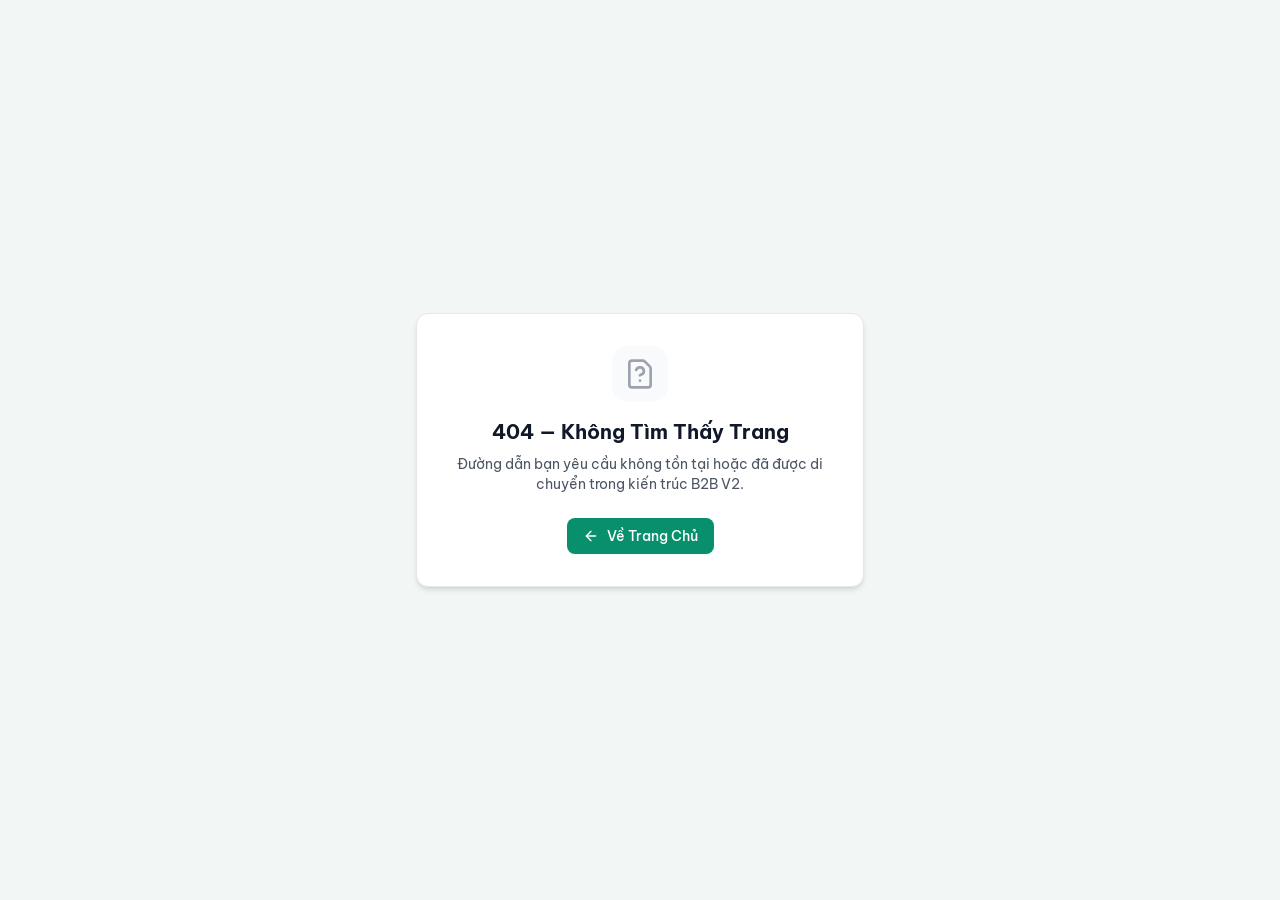
<file: index.html>
<!DOCTYPE html>
<html lang="vi">
  <head>
    <meta charset="UTF-8" />
    <link rel="icon" type="image/svg+xml" href="/vite.svg" />
    <meta name="viewport" content="width=device-width, initial-scale=1.0, maximum-scale=1.0, user-scalable=no, viewport-fit=cover" />
    <title>B2B OS — Hệ Điều Hành AI-First Cho Doanh Nghiệp</title>
    <!-- Fonts -->
    <link rel="preconnect" href="https://fonts.googleapis.com">
    <link rel="preconnect" href="https://fonts.gstatic.com" crossorigin>
    <link href="https://fonts.googleapis.com/css2?family=Archivo:wght@400;500;600;700;800;900&family=Azeret+Mono:wght@400;500;600;700&family=Be+Vietnam+Pro:wght@400;500;600;700;800&family=Inter:wght@400;500;600;700&display=swap" rel="stylesheet">
    <script type="module" crossorigin src="/assets/index-oO364Oao.js"></script>
    <link rel="modulepreload" crossorigin href="/assets/vendor-B6yHdRz3.js">
    <link rel="modulepreload" crossorigin href="/assets/icons-rwihs5CK.js">
    <link rel="stylesheet" crossorigin href="/assets/index-BstwYuOm.css">
  <meta name="b2b-os-build" content="efbd5473d5edfc4e1ef6e9e2da3d7289a5aedebe" /></head>
  <body class="bg-surface-canvas text-gray-900 antialiased font-sans">
    <div id="root"></div>
  </body>
</html>
</file>
<file: assets/index-BstwYuOm.css>
:root{--g4a-bg-canvas: #f2f6f5;--g4a-bg-surface: #ffffff;--g4a-bg-surface-elevated: #ffffff;--g4a-bg-surface-subtle: #f8faf9;--g4a-bg-dark: #15171a;--g4a-bg-dark-elevated: #1f2327;--g4a-bg-dark-canvas: #0d0f12;--g4a-green-500: #08906c;--g4a-green-400: #37a88a;--g4a-green-300: #60c7ac;--g4a-green-200: #93dcc8;--g4a-green-100: #c4ece1;--g4a-green-50: #e8f7f3;--g4a-gray-900: #15171a;--g4a-gray-800: #2e3332;--g4a-gray-700: #454e4c;--g4a-gray-600: #5c6764;--g4a-gray-500: #73817e;--g4a-gray-400: #8b9a96;--g4a-gray-300: #a5b2af;--g4a-gray-200: #bec9c6;--g4a-gray-100: #d9dfde;--g4a-gray-50: #f4f6f5;--g4a-blue-500: #478fb8;--g4a-blue-100: #d8ebf4;--g4a-blue-50: #ebf5f9;--g4a-purple-500: #ac49d8;--g4a-purple-100: #edddf8;--g4a-purple-50: #f6eefb;--g4a-coral-500: #ce3c2b;--g4a-coral-100: #f6dad5;--g4a-coral-50: #fbeeec;--g4a-amber-500: #d97706;--g4a-amber-100: #fef3c7;--g4a-amber-50: #fffbeb;--g4a-grad-brand: linear-gradient(265.26deg, #08906c 38.04%, #34bf99 94.86%);--g4a-grad-card-glow: linear-gradient(135deg, rgba(8, 144, 108, .12) 0%, rgba(52, 191, 153, .02) 100%);--g4a-grad-ai-active: linear-gradient(135deg, #08906c 0%, #15171a 100%);--g4a-radius-xs: 4px;--g4a-radius-sm: 6px;--g4a-radius-md: 10px;--g4a-radius-lg: 14px;--g4a-radius-xl: 20px;--g4a-radius-pill: 9999px;--g4a-shadow-sm: 0 1px 2px rgba(21, 23, 26, .04);--g4a-shadow-md: 0 4px 12px rgba(21, 23, 26, .06);--g4a-shadow-lg: 0 12px 32px -4px rgba(21, 23, 26, .08);--g4a-shadow-glow: 0 0 0 1px rgba(8, 144, 108, .25), 0 8px 24px -4px rgba(8, 144, 108, .15);--g4a-ease-spring: cubic-bezier(.16, 1, .3, 1);--g4a-ease-smooth: cubic-bezier(.4, 0, .2, 1)}*,:before,:after{--tw-border-spacing-x: 0;--tw-border-spacing-y: 0;--tw-translate-x: 0;--tw-translate-y: 0;--tw-rotate: 0;--tw-skew-x: 0;--tw-skew-y: 0;--tw-scale-x: 1;--tw-scale-y: 1;--tw-pan-x: ;--tw-pan-y: ;--tw-pinch-zoom: ;--tw-scroll-snap-strictness: proximity;--tw-gradient-from-position: ;--tw-gradient-via-position: ;--tw-gradient-to-position: ;--tw-ordinal: ;--tw-slashed-zero: ;--tw-numeric-figure: ;--tw-numeric-spacing: ;--tw-numeric-fraction: ;--tw-ring-inset: ;--tw-ring-offset-width: 0px;--tw-ring-offset-color: #fff;--tw-ring-color: rgb(59 130 246 / .5);--tw-ring-offset-shadow: 0 0 #0000;--tw-ring-shadow: 0 0 #0000;--tw-shadow: 0 0 #0000;--tw-shadow-colored: 0 0 #0000;--tw-blur: ;--tw-brightness: ;--tw-contrast: ;--tw-grayscale: ;--tw-hue-rotate: ;--tw-invert: ;--tw-saturate: ;--tw-sepia: ;--tw-drop-shadow: ;--tw-backdrop-blur: ;--tw-backdrop-brightness: ;--tw-backdrop-contrast: ;--tw-backdrop-grayscale: ;--tw-backdrop-hue-rotate: ;--tw-backdrop-invert: ;--tw-backdrop-opacity: ;--tw-backdrop-saturate: ;--tw-backdrop-sepia: ;--tw-contain-size: ;--tw-contain-layout: ;--tw-contain-paint: ;--tw-contain-style: }::backdrop{--tw-border-spacing-x: 0;--tw-border-spacing-y: 0;--tw-translate-x: 0;--tw-translate-y: 0;--tw-rotate: 0;--tw-skew-x: 0;--tw-skew-y: 0;--tw-scale-x: 1;--tw-scale-y: 1;--tw-pan-x: ;--tw-pan-y: ;--tw-pinch-zoom: ;--tw-scroll-snap-strictness: proximity;--tw-gradient-from-position: ;--tw-gradient-via-position: ;--tw-gradient-to-position: ;--tw-ordinal: ;--tw-slashed-zero: ;--tw-numeric-figure: ;--tw-numeric-spacing: ;--tw-numeric-fraction: ;--tw-ring-inset: ;--tw-ring-offset-width: 0px;--tw-ring-offset-color: #fff;--tw-ring-color: rgb(59 130 246 / .5);--tw-ring-offset-shadow: 0 0 #0000;--tw-ring-shadow: 0 0 #0000;--tw-shadow: 0 0 #0000;--tw-shadow-colored: 0 0 #0000;--tw-blur: ;--tw-brightness: ;--tw-contrast: ;--tw-grayscale: ;--tw-hue-rotate: ;--tw-invert: ;--tw-saturate: ;--tw-sepia: ;--tw-drop-shadow: ;--tw-backdrop-blur: ;--tw-backdrop-brightness: ;--tw-backdrop-contrast: ;--tw-backdrop-grayscale: ;--tw-backdrop-hue-rotate: ;--tw-backdrop-invert: ;--tw-backdrop-opacity: ;--tw-backdrop-saturate: ;--tw-backdrop-sepia: ;--tw-contain-size: ;--tw-contain-layout: ;--tw-contain-paint: ;--tw-contain-style: }*,:before,:after{box-sizing:border-box;border-width:0;border-style:solid;border-color:#e5e7eb}:before,:after{--tw-content: ""}html,:host{line-height:1.5;-webkit-text-size-adjust:100%;-moz-tab-size:4;-o-tab-size:4;tab-size:4;font-family:Be Vietnam Pro,Archivo,Inter,sans-serif;font-feature-settings:normal;font-variation-settings:normal;-webkit-tap-highlight-color:transparent}body{margin:0;line-height:inherit}hr{height:0;color:inherit;border-top-width:1px}abbr:where([title]){-webkit-text-decoration:underline dotted;text-decoration:underline dotted}h1,h2,h3,h4,h5,h6{font-size:inherit;font-weight:inherit}a{color:inherit;text-decoration:inherit}b,strong{font-weight:bolder}code,kbd,samp,pre{font-family:Azeret Mono,monospace;font-feature-settings:normal;font-variation-settings:normal;font-size:1em}small{font-size:80%}sub,sup{font-size:75%;line-height:0;position:relative;vertical-align:baseline}sub{bottom:-.25em}sup{top:-.5em}table{text-indent:0;border-color:inherit;border-collapse:collapse}button,input,optgroup,select,textarea{font-family:inherit;font-feature-settings:inherit;font-variation-settings:inherit;font-size:100%;font-weight:inherit;line-height:inherit;letter-spacing:inherit;color:inherit;margin:0;padding:0}button,select{text-transform:none}button,input:where([type=button]),input:where([type=reset]),input:where([type=submit]){-webkit-appearance:button;background-color:transparent;background-image:none}:-moz-focusring{outline:auto}:-moz-ui-invalid{box-shadow:none}progress{vertical-align:baseline}::-webkit-inner-spin-button,::-webkit-outer-spin-button{height:auto}[type=search]{-webkit-appearance:textfield;outline-offset:-2px}::-webkit-search-decoration{-webkit-appearance:none}::-webkit-file-upload-button{-webkit-appearance:button;font:inherit}summary{display:list-item}blockquote,dl,dd,h1,h2,h3,h4,h5,h6,hr,figure,p,pre{margin:0}fieldset{margin:0;padding:0}legend{padding:0}ol,ul,menu{list-style:none;margin:0;padding:0}dialog{padding:0}textarea{resize:vertical}input::-moz-placeholder,textarea::-moz-placeholder{opacity:1;color:#9ca3af}input::placeholder,textarea::placeholder{opacity:1;color:#9ca3af}button,[role=button]{cursor:pointer}:disabled{cursor:default}img,svg,video,canvas,audio,iframe,embed,object{display:block;vertical-align:middle}img,video{max-width:100%;height:auto}[hidden]:where(:not([hidden=until-found])){display:none}html,body{height:100%;-webkit-font-smoothing:antialiased;-moz-osx-font-smoothing:grayscale;font-family:var(--g4a-font-sans, "Be Vietnam Pro", "Archivo", "Inter", sans-serif);background-color:var(--g4a-bg-canvas);color:var(--g4a-gray-900)}#root{display:flex;height:100%;flex-direction:column}.sr-only{position:absolute;width:1px;height:1px;padding:0;margin:-1px;overflow:hidden;clip:rect(0,0,0,0);white-space:nowrap;border-width:0}.pointer-events-none{pointer-events:none}.visible{visibility:visible}.fixed{position:fixed}.absolute{position:absolute}.relative{position:relative}.sticky{position:sticky}.inset-0{top:0;right:0;bottom:0;left:0}.inset-y-0{top:0;bottom:0}.bottom-0{bottom:0}.bottom-6{bottom:1.5rem}.left-0{left:0}.left-1\/4{left:25%}.left-3{left:.75rem}.left-3\.5{left:.875rem}.right-0{right:0}.right-1\/4{right:25%}.right-6{right:1.5rem}.top-0{top:0}.top-1\/2{top:50%}.top-2\.5{top:.625rem}.top-3{top:.75rem}.z-10{z-index:10}.z-20{z-index:20}.z-30{z-index:30}.z-40{z-index:40}.z-50{z-index:50}.z-\[60\]{z-index:60}.col-span-full{grid-column:1 / -1}.col-start-2{grid-column-start:2}.m-auto{margin:auto}.mx-2{margin-left:.5rem;margin-right:.5rem}.mx-auto{margin-left:auto;margin-right:auto}.my-1{margin-top:.25rem;margin-bottom:.25rem}.my-2{margin-top:.5rem;margin-bottom:.5rem}.my-5{margin-top:1.25rem;margin-bottom:1.25rem}.my-6{margin-top:1.5rem;margin-bottom:1.5rem}.mb-0\.5{margin-bottom:.125rem}.mb-1{margin-bottom:.25rem}.mb-1\.5{margin-bottom:.375rem}.mb-2{margin-bottom:.5rem}.mb-3{margin-bottom:.75rem}.mb-4{margin-bottom:1rem}.mb-5{margin-bottom:1.25rem}.mb-6{margin-bottom:1.5rem}.mb-8{margin-bottom:2rem}.ml-0\.5{margin-left:.125rem}.ml-1{margin-left:.25rem}.ml-2{margin-left:.5rem}.ml-6{margin-left:1.5rem}.ml-auto{margin-left:auto}.mr-1{margin-right:.25rem}.mr-1\.5{margin-right:.375rem}.mr-2{margin-right:.5rem}.mt-0\.5{margin-top:.125rem}.mt-1{margin-top:.25rem}.mt-1\.5{margin-top:.375rem}.mt-2{margin-top:.5rem}.mt-2\.5{margin-top:.625rem}.mt-3{margin-top:.75rem}.mt-4{margin-top:1rem}.mt-5{margin-top:1.25rem}.mt-6{margin-top:1.5rem}.mt-8{margin-top:2rem}.mt-px{margin-top:1px}.line-clamp-1{overflow:hidden;display:-webkit-box;-webkit-box-orient:vertical;-webkit-line-clamp:1}.line-clamp-2{overflow:hidden;display:-webkit-box;-webkit-box-orient:vertical;-webkit-line-clamp:2}.line-clamp-3{overflow:hidden;display:-webkit-box;-webkit-box-orient:vertical;-webkit-line-clamp:3}.line-clamp-4{overflow:hidden;display:-webkit-box;-webkit-box-orient:vertical;-webkit-line-clamp:4}.block{display:block}.inline-block{display:inline-block}.inline{display:inline}.flex{display:flex}.inline-flex{display:inline-flex}.table{display:table}.grid{display:grid}.hidden{display:none}.aspect-\[4\/5\]{aspect-ratio:4/5}.h-0\.5{height:.125rem}.h-1{height:.25rem}.h-1\.5{height:.375rem}.h-10{height:2.5rem}.h-11{height:2.75rem}.h-12{height:3rem}.h-14{height:3.5rem}.h-2\.5{height:.625rem}.h-3{height:.75rem}.h-3\.5{height:.875rem}.h-36{height:9rem}.h-4{height:1rem}.h-5{height:1.25rem}.h-6{height:1.5rem}.h-7{height:1.75rem}.h-8{height:2rem}.h-9{height:2.25rem}.h-96{height:24rem}.h-\[500px\]{height:500px}.h-\[52px\]{height:52px}.h-\[88vh\]{height:88vh}.h-\[90vh\]{height:90vh}.h-auto{height:auto}.h-full{height:100%}.max-h-40{max-height:10rem}.max-h-48{max-height:12rem}.max-h-56{max-height:14rem}.max-h-60{max-height:15rem}.max-h-72{max-height:18rem}.max-h-80{max-height:20rem}.max-h-96{max-height:24rem}.max-h-\[32rem\]{max-height:32rem}.max-h-\[60vh\]{max-height:60vh}.max-h-\[65vh\]{max-height:65vh}.max-h-\[70vh\]{max-height:70vh}.max-h-\[85vh\]{max-height:85vh}.max-h-\[90vh\]{max-height:90vh}.min-h-0{min-height:0px}.min-h-24{min-height:6rem}.min-h-36{min-height:9rem}.min-h-\[100px\]{min-height:100px}.min-h-\[16px\]{min-height:16px}.min-h-\[9rem\]{min-height:9rem}.min-h-screen{min-height:100vh}.w-0\.5{width:.125rem}.w-1\.5{width:.375rem}.w-10{width:2.5rem}.w-11{width:2.75rem}.w-12{width:3rem}.w-14{width:3.5rem}.w-16{width:4rem}.w-2\.5{width:.625rem}.w-28{width:7rem}.w-3{width:.75rem}.w-3\.5{width:.875rem}.w-4{width:1rem}.w-44{width:11rem}.w-5{width:1.25rem}.w-6{width:1.5rem}.w-64{width:16rem}.w-7{width:1.75rem}.w-8{width:2rem}.w-9{width:2.25rem}.w-96{width:24rem}.w-\[500px\]{width:500px}.w-\[calc\(100\%_-_24px\)\]{width:calc(100% - 24px)}.w-fit{width:-moz-fit-content;width:fit-content}.w-full{width:100%}.min-w-0{min-width:0px}.min-w-56{min-width:14rem}.min-w-\[120px\]{min-width:120px}.min-w-\[180px\]{min-width:180px}.min-w-\[720px\]{min-width:720px}.min-w-\[980px\]{min-width:980px}.max-w-2xl{max-width:42rem}.max-w-3xl{max-width:48rem}.max-w-4xl{max-width:56rem}.max-w-5xl{max-width:64rem}.max-w-6xl{max-width:72rem}.max-w-7xl{max-width:80rem}.max-w-80{max-width:20rem}.max-w-\[100px\]{max-width:100px}.max-w-\[10rem\]{max-width:10rem}.max-w-\[120px\]{max-width:120px}.max-w-\[140px\]{max-width:140px}.max-w-\[180px\]{max-width:180px}.max-w-\[200px\]{max-width:200px}.max-w-\[88px\]{max-width:88px}.max-w-full{max-width:100%}.max-w-lg{max-width:32rem}.max-w-md{max-width:28rem}.max-w-none{max-width:none}.max-w-sm{max-width:24rem}.max-w-xl{max-width:36rem}.max-w-xs{max-width:20rem}.flex-1{flex:1 1 0%}.flex-shrink-0,.shrink-0{flex-shrink:0}.border-collapse{border-collapse:collapse}.-translate-x-full{--tw-translate-x: -100%;transform:translate(var(--tw-translate-x),var(--tw-translate-y)) rotate(var(--tw-rotate)) skew(var(--tw-skew-x)) skewY(var(--tw-skew-y)) scaleX(var(--tw-scale-x)) scaleY(var(--tw-scale-y))}.-translate-y-1\/2{--tw-translate-y: -50%;transform:translate(var(--tw-translate-x),var(--tw-translate-y)) rotate(var(--tw-rotate)) skew(var(--tw-skew-x)) skewY(var(--tw-skew-y)) scaleX(var(--tw-scale-x)) scaleY(var(--tw-scale-y))}.translate-x-0{--tw-translate-x: 0px;transform:translate(var(--tw-translate-x),var(--tw-translate-y)) rotate(var(--tw-rotate)) skew(var(--tw-skew-x)) skewY(var(--tw-skew-y)) scaleX(var(--tw-scale-x)) scaleY(var(--tw-scale-y))}.rotate-180{--tw-rotate: 180deg;transform:translate(var(--tw-translate-x),var(--tw-translate-y)) rotate(var(--tw-rotate)) skew(var(--tw-skew-x)) skewY(var(--tw-skew-y)) scaleX(var(--tw-scale-x)) scaleY(var(--tw-scale-y))}@keyframes pulse{50%{opacity:.5}}.animate-pulse{animation:pulse 2s cubic-bezier(.4,0,.6,1) infinite}@keyframes spin{to{transform:rotate(360deg)}}.animate-spin{animation:spin 1s linear infinite}.cursor-not-allowed{cursor:not-allowed}.cursor-pointer{cursor:pointer}.cursor-wait{cursor:wait}.select-none{-webkit-user-select:none;-moz-user-select:none;user-select:none}.resize-none{resize:none}.scroll-mt-24{scroll-margin-top:6rem}.list-inside{list-style-position:inside}.list-decimal{list-style-type:decimal}.list-disc{list-style-type:disc}.grid-cols-1{grid-template-columns:repeat(1,minmax(0,1fr))}.grid-cols-2{grid-template-columns:repeat(2,minmax(0,1fr))}.grid-cols-3{grid-template-columns:repeat(3,minmax(0,1fr))}.grid-cols-4{grid-template-columns:repeat(4,minmax(0,1fr))}.grid-cols-\[20px_1fr\]{grid-template-columns:20px 1fr}.flex-col{flex-direction:column}.flex-wrap{flex-wrap:wrap}.place-items-start{place-items:start}.place-items-center{place-items:center}.items-start{align-items:flex-start}.items-end{align-items:flex-end}.items-center{align-items:center}.items-baseline{align-items:baseline}.items-stretch{align-items:stretch}.justify-end{justify-content:flex-end}.justify-center{justify-content:center}.justify-between{justify-content:space-between}.justify-around{justify-content:space-around}.gap-0\.5{gap:.125rem}.gap-1{gap:.25rem}.gap-1\.5{gap:.375rem}.gap-2{gap:.5rem}.gap-2\.5{gap:.625rem}.gap-3{gap:.75rem}.gap-3\.5{gap:.875rem}.gap-4{gap:1rem}.gap-5{gap:1.25rem}.gap-6{gap:1.5rem}.gap-x-3{-moz-column-gap:.75rem;column-gap:.75rem}.gap-x-4{-moz-column-gap:1rem;column-gap:1rem}.gap-y-1{row-gap:.25rem}.space-y-0\.5>:not([hidden])~:not([hidden]){--tw-space-y-reverse: 0;margin-top:calc(.125rem * calc(1 - var(--tw-space-y-reverse)));margin-bottom:calc(.125rem * var(--tw-space-y-reverse))}.space-y-1>:not([hidden])~:not([hidden]){--tw-space-y-reverse: 0;margin-top:calc(.25rem * calc(1 - var(--tw-space-y-reverse)));margin-bottom:calc(.25rem * var(--tw-space-y-reverse))}.space-y-1\.5>:not([hidden])~:not([hidden]){--tw-space-y-reverse: 0;margin-top:calc(.375rem * calc(1 - var(--tw-space-y-reverse)));margin-bottom:calc(.375rem * var(--tw-space-y-reverse))}.space-y-2>:not([hidden])~:not([hidden]){--tw-space-y-reverse: 0;margin-top:calc(.5rem * calc(1 - var(--tw-space-y-reverse)));margin-bottom:calc(.5rem * var(--tw-space-y-reverse))}.space-y-2\.5>:not([hidden])~:not([hidden]){--tw-space-y-reverse: 0;margin-top:calc(.625rem * calc(1 - var(--tw-space-y-reverse)));margin-bottom:calc(.625rem * var(--tw-space-y-reverse))}.space-y-3>:not([hidden])~:not([hidden]){--tw-space-y-reverse: 0;margin-top:calc(.75rem * calc(1 - var(--tw-space-y-reverse)));margin-bottom:calc(.75rem * var(--tw-space-y-reverse))}.space-y-3\.5>:not([hidden])~:not([hidden]){--tw-space-y-reverse: 0;margin-top:calc(.875rem * calc(1 - var(--tw-space-y-reverse)));margin-bottom:calc(.875rem * var(--tw-space-y-reverse))}.space-y-4>:not([hidden])~:not([hidden]){--tw-space-y-reverse: 0;margin-top:calc(1rem * calc(1 - var(--tw-space-y-reverse)));margin-bottom:calc(1rem * var(--tw-space-y-reverse))}.space-y-5>:not([hidden])~:not([hidden]){--tw-space-y-reverse: 0;margin-top:calc(1.25rem * calc(1 - var(--tw-space-y-reverse)));margin-bottom:calc(1.25rem * var(--tw-space-y-reverse))}.space-y-6>:not([hidden])~:not([hidden]){--tw-space-y-reverse: 0;margin-top:calc(1.5rem * calc(1 - var(--tw-space-y-reverse)));margin-bottom:calc(1.5rem * var(--tw-space-y-reverse))}.space-y-8>:not([hidden])~:not([hidden]){--tw-space-y-reverse: 0;margin-top:calc(2rem * calc(1 - var(--tw-space-y-reverse)));margin-bottom:calc(2rem * var(--tw-space-y-reverse))}.divide-y>:not([hidden])~:not([hidden]){--tw-divide-y-reverse: 0;border-top-width:calc(1px * calc(1 - var(--tw-divide-y-reverse)));border-bottom-width:calc(1px * var(--tw-divide-y-reverse))}.divide-gray-100>:not([hidden])~:not([hidden]){--tw-divide-opacity: 1;border-color:rgb(243 244 246 / var(--tw-divide-opacity, 1))}.divide-gray-200>:not([hidden])~:not([hidden]){--tw-divide-opacity: 1;border-color:rgb(229 231 235 / var(--tw-divide-opacity, 1))}.self-start{align-self:flex-start}.self-center{align-self:center}.overflow-auto{overflow:auto}.overflow-hidden{overflow:hidden}.overflow-x-auto{overflow-x:auto}.overflow-y-auto{overflow-y:auto}.truncate{overflow:hidden;text-overflow:ellipsis;white-space:nowrap}.whitespace-nowrap{white-space:nowrap}.whitespace-pre-line{white-space:pre-line}.whitespace-pre-wrap{white-space:pre-wrap}.break-words{overflow-wrap:break-word}.break-all{word-break:break-all}.rounded{border-radius:.25rem}.rounded-2xl{border-radius:1rem}.rounded-3xl{border-radius:1.5rem}.rounded-full{border-radius:9999px}.rounded-lg{border-radius:.5rem}.rounded-md{border-radius:.375rem}.rounded-xl{border-radius:.75rem}.border{border-width:1px}.border-0{border-width:0px}.border-2{border-width:2px}.border-b{border-bottom-width:1px}.border-b-2{border-bottom-width:2px}.border-l{border-left-width:1px}.border-l-4{border-left-width:4px}.border-l-\[3px\]{border-left-width:3px}.border-r{border-right-width:1px}.border-t{border-top-width:1px}.border-dashed{border-style:dashed}.border-none{border-style:none}.border-\[\#15171a\]{--tw-border-opacity: 1;border-color:rgb(21 23 26 / var(--tw-border-opacity, 1))}.border-\[\#1a2a40\]{--tw-border-opacity: 1;border-color:rgb(26 42 64 / var(--tw-border-opacity, 1))}.border-\[\#22344d\]{--tw-border-opacity: 1;border-color:rgb(34 52 77 / var(--tw-border-opacity, 1))}.border-amber-100{--tw-border-opacity: 1;border-color:rgb(254 243 199 / var(--tw-border-opacity, 1))}.border-amber-200{--tw-border-opacity: 1;border-color:rgb(253 230 138 / var(--tw-border-opacity, 1))}.border-amber-200\/60{border-color:#fde68a99}.border-amber-200\/80{border-color:#fde68acc}.border-black\/10{border-color:#0000001a}.border-blue-100{--tw-border-opacity: 1;border-color:rgb(219 234 254 / var(--tw-border-opacity, 1))}.border-blue-200{--tw-border-opacity: 1;border-color:rgb(191 219 254 / var(--tw-border-opacity, 1))}.border-blue-200\/60{border-color:#bfdbfe99}.border-blue-500{--tw-border-opacity: 1;border-color:rgb(59 130 246 / var(--tw-border-opacity, 1))}.border-blue-500\/40{border-color:#3b82f666}.border-brand-100{--tw-border-opacity: 1;border-color:rgb(196 236 225 / var(--tw-border-opacity, 1))}.border-brand-200{--tw-border-opacity: 1;border-color:rgb(147 220 200 / var(--tw-border-opacity, 1))}.border-brand-200\/60{border-color:#93dcc899}.border-brand-200\/80{border-color:#93dcc8cc}.border-brand-300{--tw-border-opacity: 1;border-color:rgb(96 199 172 / var(--tw-border-opacity, 1))}.border-brand-400{--tw-border-opacity: 1;border-color:rgb(55 168 138 / var(--tw-border-opacity, 1))}.border-brand-500{--tw-border-opacity: 1;border-color:rgb(8 144 108 / var(--tw-border-opacity, 1))}.border-brand-500\/30{border-color:#08906c4d}.border-brand-500\/40{border-color:#08906c66}.border-emerald-100{--tw-border-opacity: 1;border-color:rgb(209 250 229 / var(--tw-border-opacity, 1))}.border-emerald-200{--tw-border-opacity: 1;border-color:rgb(167 243 208 / var(--tw-border-opacity, 1))}.border-emerald-200\/60{border-color:#a7f3d099}.border-emerald-200\/80{border-color:#a7f3d0cc}.border-emerald-300{--tw-border-opacity: 1;border-color:rgb(110 231 183 / var(--tw-border-opacity, 1))}.border-emerald-400{--tw-border-opacity: 1;border-color:rgb(52 211 153 / var(--tw-border-opacity, 1))}.border-emerald-500{--tw-border-opacity: 1;border-color:rgb(16 185 129 / var(--tw-border-opacity, 1))}.border-emerald-500\/35{border-color:#10b98159}.border-emerald-500\/50{border-color:#10b98180}.border-emerald-600{--tw-border-opacity: 1;border-color:rgb(5 150 105 / var(--tw-border-opacity, 1))}.border-emerald-800\/60{border-color:#065f4699}.border-gray-100{--tw-border-opacity: 1;border-color:rgb(243 244 246 / var(--tw-border-opacity, 1))}.border-gray-200{--tw-border-opacity: 1;border-color:rgb(229 231 235 / var(--tw-border-opacity, 1))}.border-gray-200\/60{border-color:#e5e7eb99}.border-gray-200\/80{border-color:#e5e7ebcc}.border-gray-200\/90{border-color:#e5e7ebe6}.border-gray-300{--tw-border-opacity: 1;border-color:rgb(209 213 219 / var(--tw-border-opacity, 1))}.border-gray-600{--tw-border-opacity: 1;border-color:rgb(75 85 99 / var(--tw-border-opacity, 1))}.border-gray-700{--tw-border-opacity: 1;border-color:rgb(55 65 81 / var(--tw-border-opacity, 1))}.border-gray-800{--tw-border-opacity: 1;border-color:rgb(31 41 55 / var(--tw-border-opacity, 1))}.border-gray-800\/80{border-color:#1f2937cc}.border-gray-900{--tw-border-opacity: 1;border-color:rgb(17 24 39 / var(--tw-border-opacity, 1))}.border-green-200{--tw-border-opacity: 1;border-color:rgb(187 247 208 / var(--tw-border-opacity, 1))}.border-purple-200{--tw-border-opacity: 1;border-color:rgb(233 213 255 / var(--tw-border-opacity, 1))}.border-purple-200\/60{border-color:#e9d5ff99}.border-purple-500{--tw-border-opacity: 1;border-color:rgb(168 85 247 / var(--tw-border-opacity, 1))}.border-red-100{--tw-border-opacity: 1;border-color:rgb(254 226 226 / var(--tw-border-opacity, 1))}.border-red-200{--tw-border-opacity: 1;border-color:rgb(254 202 202 / var(--tw-border-opacity, 1))}.border-red-200\/60{border-color:#fecaca99}.border-red-300{--tw-border-opacity: 1;border-color:rgb(252 165 165 / var(--tw-border-opacity, 1))}.border-red-800\/60{border-color:#991b1b99}.border-rose-200{--tw-border-opacity: 1;border-color:rgb(254 205 211 / var(--tw-border-opacity, 1))}.border-sky-200{--tw-border-opacity: 1;border-color:rgb(186 230 253 / var(--tw-border-opacity, 1))}.border-slate-200{--tw-border-opacity: 1;border-color:rgb(226 232 240 / var(--tw-border-opacity, 1))}.border-transparent{border-color:transparent}.border-violet-200{--tw-border-opacity: 1;border-color:rgb(221 214 254 / var(--tw-border-opacity, 1))}.border-white\/10{border-color:#ffffff1a}.border-white\/20{border-color:#fff3}.border-l-brand-500{--tw-border-opacity: 1;border-left-color:rgb(8 144 108 / var(--tw-border-opacity, 1))}.bg-\[\#0b1424\]{--tw-bg-opacity: 1;background-color:rgb(11 20 36 / var(--tw-bg-opacity, 1))}.bg-\[\#0d1728\]{--tw-bg-opacity: 1;background-color:rgb(13 23 40 / var(--tw-bg-opacity, 1))}.bg-\[\#101e32\]{--tw-bg-opacity: 1;background-color:rgb(16 30 50 / var(--tw-bg-opacity, 1))}.bg-\[\#15171a\]{--tw-bg-opacity: 1;background-color:rgb(21 23 26 / var(--tw-bg-opacity, 1))}.bg-\[\#34bf99\]{--tw-bg-opacity: 1;background-color:rgb(52 191 153 / var(--tw-bg-opacity, 1))}.bg-\[\#f4f2ee\]{--tw-bg-opacity: 1;background-color:rgb(244 242 238 / var(--tw-bg-opacity, 1))}.bg-accent-amber{--tw-bg-opacity: 1;background-color:rgb(217 119 6 / var(--tw-bg-opacity, 1))}.bg-accent-blue{--tw-bg-opacity: 1;background-color:rgb(71 143 184 / var(--tw-bg-opacity, 1))}.bg-accent-blue\/10{background-color:#478fb81a}.bg-accent-coral{--tw-bg-opacity: 1;background-color:rgb(206 60 43 / var(--tw-bg-opacity, 1))}.bg-amber-100{--tw-bg-opacity: 1;background-color:rgb(254 243 199 / var(--tw-bg-opacity, 1))}.bg-amber-50{--tw-bg-opacity: 1;background-color:rgb(255 251 235 / var(--tw-bg-opacity, 1))}.bg-amber-50\/40{background-color:#fffbeb66}.bg-amber-50\/60{background-color:#fffbeb99}.bg-amber-50\/70{background-color:#fffbebb3}.bg-amber-500{--tw-bg-opacity: 1;background-color:rgb(245 158 11 / var(--tw-bg-opacity, 1))}.bg-amber-500\/20{background-color:#f59e0b33}.bg-amber-700{--tw-bg-opacity: 1;background-color:rgb(180 83 9 / var(--tw-bg-opacity, 1))}.bg-black\/40{background-color:#0006}.bg-black\/60{background-color:#0009}.bg-black\/70{background-color:#000000b3}.bg-black\/75{background-color:#000000bf}.bg-black\/80{background-color:#000c}.bg-black\/85{background-color:#000000d9}.bg-blue-100{--tw-bg-opacity: 1;background-color:rgb(219 234 254 / var(--tw-bg-opacity, 1))}.bg-blue-50{--tw-bg-opacity: 1;background-color:rgb(239 246 255 / var(--tw-bg-opacity, 1))}.bg-blue-50\/40{background-color:#eff6ff66}.bg-blue-50\/50{background-color:#eff6ff80}.bg-blue-50\/60{background-color:#eff6ff99}.bg-blue-500\/20{background-color:#3b82f633}.bg-blue-600{--tw-bg-opacity: 1;background-color:rgb(37 99 235 / var(--tw-bg-opacity, 1))}.bg-blue-700{--tw-bg-opacity: 1;background-color:rgb(29 78 216 / var(--tw-bg-opacity, 1))}.bg-brand-100{--tw-bg-opacity: 1;background-color:rgb(196 236 225 / var(--tw-bg-opacity, 1))}.bg-brand-100\/50{background-color:#c4ece180}.bg-brand-50{--tw-bg-opacity: 1;background-color:rgb(232 247 243 / var(--tw-bg-opacity, 1))}.bg-brand-50\/60{background-color:#e8f7f399}.bg-brand-500{--tw-bg-opacity: 1;background-color:rgb(8 144 108 / var(--tw-bg-opacity, 1))}.bg-brand-500\/10{background-color:#08906c1a}.bg-brand-500\/20{background-color:#08906c33}.bg-brand-600{--tw-bg-opacity: 1;background-color:rgb(7 122 92 / var(--tw-bg-opacity, 1))}.bg-current{background-color:currentColor}.bg-emerald-100{--tw-bg-opacity: 1;background-color:rgb(209 250 229 / var(--tw-bg-opacity, 1))}.bg-emerald-100\/70{background-color:#d1fae5b3}.bg-emerald-300{--tw-bg-opacity: 1;background-color:rgb(110 231 183 / var(--tw-bg-opacity, 1))}.bg-emerald-50{--tw-bg-opacity: 1;background-color:rgb(236 253 245 / var(--tw-bg-opacity, 1))}.bg-emerald-50\/40{background-color:#ecfdf566}.bg-emerald-50\/50{background-color:#ecfdf580}.bg-emerald-50\/60{background-color:#ecfdf599}.bg-emerald-50\/80{background-color:#ecfdf5cc}.bg-emerald-500{--tw-bg-opacity: 1;background-color:rgb(16 185 129 / var(--tw-bg-opacity, 1))}.bg-emerald-500\/10{background-color:#10b9811a}.bg-emerald-500\/20{background-color:#10b98133}.bg-emerald-600{--tw-bg-opacity: 1;background-color:rgb(5 150 105 / var(--tw-bg-opacity, 1))}.bg-emerald-700{--tw-bg-opacity: 1;background-color:rgb(4 120 87 / var(--tw-bg-opacity, 1))}.bg-emerald-950\/50{background-color:#022c2280}.bg-gray-100{--tw-bg-opacity: 1;background-color:rgb(243 244 246 / var(--tw-bg-opacity, 1))}.bg-gray-200{--tw-bg-opacity: 1;background-color:rgb(229 231 235 / var(--tw-bg-opacity, 1))}.bg-gray-200\/80{background-color:#e5e7ebcc}.bg-gray-300{--tw-bg-opacity: 1;background-color:rgb(209 213 219 / var(--tw-bg-opacity, 1))}.bg-gray-50{--tw-bg-opacity: 1;background-color:rgb(249 250 251 / var(--tw-bg-opacity, 1))}.bg-gray-50\/40{background-color:#f9fafb66}.bg-gray-50\/50{background-color:#f9fafb80}.bg-gray-50\/60{background-color:#f9fafb99}.bg-gray-50\/70{background-color:#f9fafbb3}.bg-gray-50\/80{background-color:#f9fafbcc}.bg-gray-800{--tw-bg-opacity: 1;background-color:rgb(31 41 55 / var(--tw-bg-opacity, 1))}.bg-gray-900{--tw-bg-opacity: 1;background-color:rgb(17 24 39 / var(--tw-bg-opacity, 1))}.bg-gray-900\/80{background-color:#111827cc}.bg-gray-900\/90{background-color:#111827e6}.bg-gray-950{--tw-bg-opacity: 1;background-color:rgb(3 7 18 / var(--tw-bg-opacity, 1))}.bg-gray-950\/35{background-color:#03071259}.bg-gray-950\/40{background-color:#03071266}.bg-green-50{--tw-bg-opacity: 1;background-color:rgb(240 253 244 / var(--tw-bg-opacity, 1))}.bg-purple-50{--tw-bg-opacity: 1;background-color:rgb(250 245 255 / var(--tw-bg-opacity, 1))}.bg-purple-50\/50{background-color:#faf5ff80}.bg-purple-700{--tw-bg-opacity: 1;background-color:rgb(126 34 206 / var(--tw-bg-opacity, 1))}.bg-red-100{--tw-bg-opacity: 1;background-color:rgb(254 226 226 / var(--tw-bg-opacity, 1))}.bg-red-50{--tw-bg-opacity: 1;background-color:rgb(254 242 242 / var(--tw-bg-opacity, 1))}.bg-red-500{--tw-bg-opacity: 1;background-color:rgb(239 68 68 / var(--tw-bg-opacity, 1))}.bg-red-950\/50{background-color:#450a0a80}.bg-rose-50{--tw-bg-opacity: 1;background-color:rgb(255 241 242 / var(--tw-bg-opacity, 1))}.bg-sky-50{--tw-bg-opacity: 1;background-color:rgb(240 249 255 / var(--tw-bg-opacity, 1))}.bg-slate-50{--tw-bg-opacity: 1;background-color:rgb(248 250 252 / var(--tw-bg-opacity, 1))}.bg-surface-canvas{--tw-bg-opacity: 1;background-color:rgb(242 246 245 / var(--tw-bg-opacity, 1))}.bg-surface-dark{--tw-bg-opacity: 1;background-color:rgb(21 23 26 / var(--tw-bg-opacity, 1))}.bg-surface-dark\/95{background-color:#15171af2}.bg-surface-darkCanvas{--tw-bg-opacity: 1;background-color:rgb(13 15 18 / var(--tw-bg-opacity, 1))}.bg-surface-subtle{--tw-bg-opacity: 1;background-color:rgb(248 250 249 / var(--tw-bg-opacity, 1))}.bg-transparent{background-color:transparent}.bg-violet-50{--tw-bg-opacity: 1;background-color:rgb(245 243 255 / var(--tw-bg-opacity, 1))}.bg-violet-600{--tw-bg-opacity: 1;background-color:rgb(124 58 237 / var(--tw-bg-opacity, 1))}.bg-white{--tw-bg-opacity: 1;background-color:rgb(255 255 255 / var(--tw-bg-opacity, 1))}.bg-white\/10{background-color:#ffffff1a}.bg-white\/5{background-color:#ffffff0d}.bg-gradient-to-br{background-image:linear-gradient(to bottom right,var(--tw-gradient-stops))}.bg-gradient-to-r{background-image:linear-gradient(to right,var(--tw-gradient-stops))}.from-\[\#08906c\]{--tw-gradient-from: #08906c var(--tw-gradient-from-position);--tw-gradient-to: rgb(8 144 108 / 0) var(--tw-gradient-to-position);--tw-gradient-stops: var(--tw-gradient-from), var(--tw-gradient-to)}.from-\[\#15171a\]{--tw-gradient-from: #15171a var(--tw-gradient-from-position);--tw-gradient-to: rgb(21 23 26 / 0) var(--tw-gradient-to-position);--tw-gradient-stops: var(--tw-gradient-from), var(--tw-gradient-to)}.from-brand-50\/80{--tw-gradient-from: rgb(232 247 243 / .8) var(--tw-gradient-from-position);--tw-gradient-to: rgb(232 247 243 / 0) var(--tw-gradient-to-position);--tw-gradient-stops: var(--tw-gradient-from), var(--tw-gradient-to)}.from-brand-500{--tw-gradient-from: #08906c var(--tw-gradient-from-position);--tw-gradient-to: rgb(8 144 108 / 0) var(--tw-gradient-to-position);--tw-gradient-stops: var(--tw-gradient-from), var(--tw-gradient-to)}.from-brand-600{--tw-gradient-from: #077a5c var(--tw-gradient-from-position);--tw-gradient-to: rgb(7 122 92 / 0) var(--tw-gradient-to-position);--tw-gradient-stops: var(--tw-gradient-from), var(--tw-gradient-to)}.from-emerald-50{--tw-gradient-from: #ecfdf5 var(--tw-gradient-from-position);--tw-gradient-to: rgb(236 253 245 / 0) var(--tw-gradient-to-position);--tw-gradient-stops: var(--tw-gradient-from), var(--tw-gradient-to)}.from-emerald-500{--tw-gradient-from: #10b981 var(--tw-gradient-from-position);--tw-gradient-to: rgb(16 185 129 / 0) var(--tw-gradient-to-position);--tw-gradient-stops: var(--tw-gradient-from), var(--tw-gradient-to)}.from-emerald-600{--tw-gradient-from: #059669 var(--tw-gradient-from-position);--tw-gradient-to: rgb(5 150 105 / 0) var(--tw-gradient-to-position);--tw-gradient-stops: var(--tw-gradient-from), var(--tw-gradient-to)}.from-gray-900{--tw-gradient-from: #111827 var(--tw-gradient-from-position);--tw-gradient-to: rgb(17 24 39 / 0) var(--tw-gradient-to-position);--tw-gradient-stops: var(--tw-gradient-from), var(--tw-gradient-to)}.via-emerald-50\/40{--tw-gradient-to: rgb(236 253 245 / 0) var(--tw-gradient-to-position);--tw-gradient-stops: var(--tw-gradient-from), rgb(236 253 245 / .4) var(--tw-gradient-via-position), var(--tw-gradient-to)}.via-gray-800{--tw-gradient-to: rgb(31 41 55 / 0) var(--tw-gradient-to-position);--tw-gradient-stops: var(--tw-gradient-from), #1f2937 var(--tw-gradient-via-position), var(--tw-gradient-to)}.via-teal-600{--tw-gradient-to: rgb(13 148 136 / 0) var(--tw-gradient-to-position);--tw-gradient-stops: var(--tw-gradient-from), #0d9488 var(--tw-gradient-via-position), var(--tw-gradient-to)}.to-\[\#08906c\]{--tw-gradient-to: #08906c var(--tw-gradient-to-position)}.to-\[\#34bf99\]{--tw-gradient-to: #34bf99 var(--tw-gradient-to-position)}.to-brand-400{--tw-gradient-to: #37a88a var(--tw-gradient-to-position)}.to-brand-700{--tw-gradient-to: #056249 var(--tw-gradient-to-position)}.to-emerald-500{--tw-gradient-to: #10b981 var(--tw-gradient-to-position)}.to-emerald-700{--tw-gradient-to: #047857 var(--tw-gradient-to-position)}.to-gray-900{--tw-gradient-to: #111827 var(--tw-gradient-to-position)}.to-teal-400{--tw-gradient-to: #2dd4bf var(--tw-gradient-to-position)}.to-teal-500{--tw-gradient-to: #14b8a6 var(--tw-gradient-to-position)}.to-teal-600{--tw-gradient-to: #0d9488 var(--tw-gradient-to-position)}.to-white{--tw-gradient-to: #fff var(--tw-gradient-to-position)}.bg-clip-text{-webkit-background-clip:text;background-clip:text}.fill-emerald-500{fill:#10b981}.fill-white{fill:#fff}.stroke-\[3\]{stroke-width:3}.object-contain{-o-object-fit:contain;object-fit:contain}.object-cover{-o-object-fit:cover;object-fit:cover}.p-0{padding:0}.p-0\.5{padding:.125rem}.p-1{padding:.25rem}.p-1\.5{padding:.375rem}.p-10{padding:2.5rem}.p-12{padding:3rem}.p-2{padding:.5rem}.p-2\.5{padding:.625rem}.p-3{padding:.75rem}.p-3\.5{padding:.875rem}.p-4{padding:1rem}.p-5{padding:1.25rem}.p-6{padding:1.5rem}.p-8{padding:2rem}.px-0\.5{padding-left:.125rem;padding-right:.125rem}.px-1{padding-left:.25rem;padding-right:.25rem}.px-1\.5{padding-left:.375rem;padding-right:.375rem}.px-2{padding-left:.5rem;padding-right:.5rem}.px-2\.5{padding-left:.625rem;padding-right:.625rem}.px-3{padding-left:.75rem;padding-right:.75rem}.px-3\.5{padding-left:.875rem;padding-right:.875rem}.px-4{padding-left:1rem;padding-right:1rem}.px-5{padding-left:1.25rem;padding-right:1.25rem}.px-6{padding-left:1.5rem;padding-right:1.5rem}.py-0\.5{padding-top:.125rem;padding-bottom:.125rem}.py-1{padding-top:.25rem;padding-bottom:.25rem}.py-1\.5{padding-top:.375rem;padding-bottom:.375rem}.py-10{padding-top:2.5rem;padding-bottom:2.5rem}.py-12{padding-top:3rem;padding-bottom:3rem}.py-2{padding-top:.5rem;padding-bottom:.5rem}.py-2\.5{padding-top:.625rem;padding-bottom:.625rem}.py-3{padding-top:.75rem;padding-bottom:.75rem}.py-3\.5{padding-top:.875rem;padding-bottom:.875rem}.py-4{padding-top:1rem;padding-bottom:1rem}.py-5{padding-top:1.25rem;padding-bottom:1.25rem}.py-6{padding-top:1.5rem;padding-bottom:1.5rem}.py-8{padding-top:2rem;padding-bottom:2rem}.pb-1{padding-bottom:.25rem}.pb-12{padding-bottom:3rem}.pb-16{padding-bottom:4rem}.pb-2{padding-bottom:.5rem}.pb-2\.5{padding-bottom:.625rem}.pb-20{padding-bottom:5rem}.pb-24{padding-bottom:6rem}.pb-3{padding-bottom:.75rem}.pb-4{padding-bottom:1rem}.pb-5{padding-bottom:1.25rem}.pb-8{padding-bottom:2rem}.pl-1{padding-left:.25rem}.pl-10{padding-left:2.5rem}.pl-3{padding-left:.75rem}.pl-5{padding-left:1.25rem}.pl-8{padding-left:2rem}.pl-9{padding-left:2.25rem}.pr-0\.5{padding-right:.125rem}.pr-1{padding-right:.25rem}.pr-2{padding-right:.5rem}.pr-3{padding-right:.75rem}.pr-4{padding-right:1rem}.pr-9{padding-right:2.25rem}.pt-0{padding-top:0}.pt-0\.5{padding-top:.125rem}.pt-1{padding-top:.25rem}.pt-1\.5{padding-top:.375rem}.pt-2{padding-top:.5rem}.pt-3{padding-top:.75rem}.pt-4{padding-top:1rem}.pt-5{padding-top:1.25rem}.pt-\[10vh\]{padding-top:10vh}.text-left{text-align:left}.text-center{text-align:center}.text-right{text-align:right}.align-top{vertical-align:top}.font-mono{font-family:Azeret Mono,monospace}.font-sans{font-family:Be Vietnam Pro,Archivo,Inter,sans-serif}.text-2xl{font-size:1.5rem;line-height:2rem}.text-3xl{font-size:1.875rem;line-height:2.25rem}.text-\[10\.5px\]{font-size:10.5px}.text-\[10px\]{font-size:10px}.text-\[11px\]{font-size:11px}.text-\[12px\]{font-size:12px}.text-\[14px\]{font-size:14px}.text-\[8px\]{font-size:8px}.text-\[9\.5px\]{font-size:9.5px}.text-\[9px\]{font-size:9px}.text-base{font-size:1rem;line-height:1.5rem}.text-lg{font-size:1.125rem;line-height:1.75rem}.text-sm{font-size:.875rem;line-height:1.25rem}.text-xl{font-size:1.25rem;line-height:1.75rem}.text-xs{font-size:.75rem;line-height:1rem}.font-black{font-weight:900}.font-bold{font-weight:700}.font-extrabold{font-weight:800}.font-medium{font-weight:500}.font-normal{font-weight:400}.font-semibold{font-weight:600}.uppercase{text-transform:uppercase}.capitalize{text-transform:capitalize}.normal-case{text-transform:none}.italic{font-style:italic}.leading-5{line-height:1.25rem}.leading-none{line-height:1}.leading-normal{line-height:1.5}.leading-relaxed{line-height:1.625}.leading-snug{line-height:1.375}.leading-tight{line-height:1.25}.tracking-\[\.12em\]{letter-spacing:.12em}.tracking-tight{letter-spacing:-.025em}.tracking-wide{letter-spacing:.025em}.tracking-wider{letter-spacing:.05em}.tracking-widest{letter-spacing:.1em}.text-\[\#0b1a14\]{--tw-text-opacity: 1;color:rgb(11 26 20 / var(--tw-text-opacity, 1))}.text-accent-blue{--tw-text-opacity: 1;color:rgb(71 143 184 / var(--tw-text-opacity, 1))}.text-accent-coral{--tw-text-opacity: 1;color:rgb(206 60 43 / var(--tw-text-opacity, 1))}.text-amber-400{--tw-text-opacity: 1;color:rgb(251 191 36 / var(--tw-text-opacity, 1))}.text-amber-500{--tw-text-opacity: 1;color:rgb(245 158 11 / var(--tw-text-opacity, 1))}.text-amber-600{--tw-text-opacity: 1;color:rgb(217 119 6 / var(--tw-text-opacity, 1))}.text-amber-700{--tw-text-opacity: 1;color:rgb(180 83 9 / var(--tw-text-opacity, 1))}.text-amber-800{--tw-text-opacity: 1;color:rgb(146 64 14 / var(--tw-text-opacity, 1))}.text-amber-900{--tw-text-opacity: 1;color:rgb(120 53 15 / var(--tw-text-opacity, 1))}.text-amber-950{--tw-text-opacity: 1;color:rgb(69 26 3 / var(--tw-text-opacity, 1))}.text-black\/40{color:#0006}.text-black\/60{color:#0009}.text-black\/90{color:#000000e6}.text-blue-400{--tw-text-opacity: 1;color:rgb(96 165 250 / var(--tw-text-opacity, 1))}.text-blue-500{--tw-text-opacity: 1;color:rgb(59 130 246 / var(--tw-text-opacity, 1))}.text-blue-600{--tw-text-opacity: 1;color:rgb(37 99 235 / var(--tw-text-opacity, 1))}.text-blue-700{--tw-text-opacity: 1;color:rgb(29 78 216 / var(--tw-text-opacity, 1))}.text-blue-800{--tw-text-opacity: 1;color:rgb(30 64 175 / var(--tw-text-opacity, 1))}.text-blue-900{--tw-text-opacity: 1;color:rgb(30 58 138 / var(--tw-text-opacity, 1))}.text-brand-200{--tw-text-opacity: 1;color:rgb(147 220 200 / var(--tw-text-opacity, 1))}.text-brand-300{--tw-text-opacity: 1;color:rgb(96 199 172 / var(--tw-text-opacity, 1))}.text-brand-400{--tw-text-opacity: 1;color:rgb(55 168 138 / var(--tw-text-opacity, 1))}.text-brand-500{--tw-text-opacity: 1;color:rgb(8 144 108 / var(--tw-text-opacity, 1))}.text-brand-600{--tw-text-opacity: 1;color:rgb(7 122 92 / var(--tw-text-opacity, 1))}.text-brand-700{--tw-text-opacity: 1;color:rgb(5 98 73 / var(--tw-text-opacity, 1))}.text-brand-800{--tw-text-opacity: 1;color:rgb(4 74 55 / var(--tw-text-opacity, 1))}.text-brand-900{--tw-text-opacity: 1;color:rgb(2 51 38 / var(--tw-text-opacity, 1))}.text-current{color:currentColor}.text-emerald-300{--tw-text-opacity: 1;color:rgb(110 231 183 / var(--tw-text-opacity, 1))}.text-emerald-400{--tw-text-opacity: 1;color:rgb(52 211 153 / var(--tw-text-opacity, 1))}.text-emerald-500{--tw-text-opacity: 1;color:rgb(16 185 129 / var(--tw-text-opacity, 1))}.text-emerald-600{--tw-text-opacity: 1;color:rgb(5 150 105 / var(--tw-text-opacity, 1))}.text-emerald-700{--tw-text-opacity: 1;color:rgb(4 120 87 / var(--tw-text-opacity, 1))}.text-emerald-800{--tw-text-opacity: 1;color:rgb(6 95 70 / var(--tw-text-opacity, 1))}.text-emerald-800\/80{color:#065f46cc}.text-emerald-900{--tw-text-opacity: 1;color:rgb(6 78 59 / var(--tw-text-opacity, 1))}.text-emerald-950{--tw-text-opacity: 1;color:rgb(2 44 34 / var(--tw-text-opacity, 1))}.text-gray-100{--tw-text-opacity: 1;color:rgb(243 244 246 / var(--tw-text-opacity, 1))}.text-gray-200{--tw-text-opacity: 1;color:rgb(229 231 235 / var(--tw-text-opacity, 1))}.text-gray-300{--tw-text-opacity: 1;color:rgb(209 213 219 / var(--tw-text-opacity, 1))}.text-gray-400{--tw-text-opacity: 1;color:rgb(156 163 175 / var(--tw-text-opacity, 1))}.text-gray-500{--tw-text-opacity: 1;color:rgb(107 114 128 / var(--tw-text-opacity, 1))}.text-gray-600{--tw-text-opacity: 1;color:rgb(75 85 99 / var(--tw-text-opacity, 1))}.text-gray-700{--tw-text-opacity: 1;color:rgb(55 65 81 / var(--tw-text-opacity, 1))}.text-gray-800{--tw-text-opacity: 1;color:rgb(31 41 55 / var(--tw-text-opacity, 1))}.text-gray-900{--tw-text-opacity: 1;color:rgb(17 24 39 / var(--tw-text-opacity, 1))}.text-green-600{--tw-text-opacity: 1;color:rgb(22 163 74 / var(--tw-text-opacity, 1))}.text-green-800{--tw-text-opacity: 1;color:rgb(22 101 52 / var(--tw-text-opacity, 1))}.text-indigo-400{--tw-text-opacity: 1;color:rgb(129 140 248 / var(--tw-text-opacity, 1))}.text-indigo-500{--tw-text-opacity: 1;color:rgb(99 102 241 / var(--tw-text-opacity, 1))}.text-inherit{color:inherit}.text-orange-400{--tw-text-opacity: 1;color:rgb(251 146 60 / var(--tw-text-opacity, 1))}.text-purple-400{--tw-text-opacity: 1;color:rgb(192 132 252 / var(--tw-text-opacity, 1))}.text-purple-500{--tw-text-opacity: 1;color:rgb(168 85 247 / var(--tw-text-opacity, 1))}.text-purple-600{--tw-text-opacity: 1;color:rgb(147 51 234 / var(--tw-text-opacity, 1))}.text-purple-700{--tw-text-opacity: 1;color:rgb(126 34 206 / var(--tw-text-opacity, 1))}.text-purple-800{--tw-text-opacity: 1;color:rgb(107 33 168 / var(--tw-text-opacity, 1))}.text-purple-900\/70{color:#581c87b3}.text-purple-950{--tw-text-opacity: 1;color:rgb(59 7 100 / var(--tw-text-opacity, 1))}.text-red-300{--tw-text-opacity: 1;color:rgb(252 165 165 / var(--tw-text-opacity, 1))}.text-red-400{--tw-text-opacity: 1;color:rgb(248 113 113 / var(--tw-text-opacity, 1))}.text-red-500{--tw-text-opacity: 1;color:rgb(239 68 68 / var(--tw-text-opacity, 1))}.text-red-600{--tw-text-opacity: 1;color:rgb(220 38 38 / var(--tw-text-opacity, 1))}.text-red-700{--tw-text-opacity: 1;color:rgb(185 28 28 / var(--tw-text-opacity, 1))}.text-red-800{--tw-text-opacity: 1;color:rgb(153 27 27 / var(--tw-text-opacity, 1))}.text-red-900{--tw-text-opacity: 1;color:rgb(127 29 29 / var(--tw-text-opacity, 1))}.text-rose-700{--tw-text-opacity: 1;color:rgb(190 18 60 / var(--tw-text-opacity, 1))}.text-sky-400{--tw-text-opacity: 1;color:rgb(56 189 248 / var(--tw-text-opacity, 1))}.text-sky-700{--tw-text-opacity: 1;color:rgb(3 105 161 / var(--tw-text-opacity, 1))}.text-slate-400{--tw-text-opacity: 1;color:rgb(148 163 184 / var(--tw-text-opacity, 1))}.text-slate-500{--tw-text-opacity: 1;color:rgb(100 116 139 / var(--tw-text-opacity, 1))}.text-slate-600{--tw-text-opacity: 1;color:rgb(71 85 105 / var(--tw-text-opacity, 1))}.text-slate-700{--tw-text-opacity: 1;color:rgb(51 65 85 / var(--tw-text-opacity, 1))}.text-slate-800{--tw-text-opacity: 1;color:rgb(30 41 59 / var(--tw-text-opacity, 1))}.text-slate-900{--tw-text-opacity: 1;color:rgb(15 23 42 / var(--tw-text-opacity, 1))}.text-transparent{color:transparent}.text-violet-700{--tw-text-opacity: 1;color:rgb(109 40 217 / var(--tw-text-opacity, 1))}.text-white{--tw-text-opacity: 1;color:rgb(255 255 255 / var(--tw-text-opacity, 1))}.underline{text-decoration-line:underline}.line-through{text-decoration-line:line-through}.antialiased{-webkit-font-smoothing:antialiased;-moz-osx-font-smoothing:grayscale}.placeholder-gray-400::-moz-placeholder{--tw-placeholder-opacity: 1;color:rgb(156 163 175 / var(--tw-placeholder-opacity, 1))}.placeholder-gray-400::placeholder{--tw-placeholder-opacity: 1;color:rgb(156 163 175 / var(--tw-placeholder-opacity, 1))}.placeholder-gray-500::-moz-placeholder{--tw-placeholder-opacity: 1;color:rgb(107 114 128 / var(--tw-placeholder-opacity, 1))}.placeholder-gray-500::placeholder{--tw-placeholder-opacity: 1;color:rgb(107 114 128 / var(--tw-placeholder-opacity, 1))}.placeholder-red-300::-moz-placeholder{--tw-placeholder-opacity: 1;color:rgb(252 165 165 / var(--tw-placeholder-opacity, 1))}.placeholder-red-300::placeholder{--tw-placeholder-opacity: 1;color:rgb(252 165 165 / var(--tw-placeholder-opacity, 1))}.accent-brand-500{accent-color:#08906c}.opacity-30{opacity:.3}.opacity-50{opacity:.5}.opacity-60{opacity:.6}.opacity-70{opacity:.7}.opacity-80{opacity:.8}.shadow{--tw-shadow: 0 1px 3px 0 rgb(0 0 0 / .1), 0 1px 2px -1px rgb(0 0 0 / .1);--tw-shadow-colored: 0 1px 3px 0 var(--tw-shadow-color), 0 1px 2px -1px var(--tw-shadow-color);box-shadow:var(--tw-ring-offset-shadow, 0 0 #0000),var(--tw-ring-shadow, 0 0 #0000),var(--tw-shadow)}.shadow-2xl{--tw-shadow: 0 25px 50px -12px rgb(0 0 0 / .25);--tw-shadow-colored: 0 25px 50px -12px var(--tw-shadow-color);box-shadow:var(--tw-ring-offset-shadow, 0 0 #0000),var(--tw-ring-shadow, 0 0 #0000),var(--tw-shadow)}.shadow-inner{--tw-shadow: inset 0 2px 4px 0 rgb(0 0 0 / .05);--tw-shadow-colored: inset 0 2px 4px 0 var(--tw-shadow-color);box-shadow:var(--tw-ring-offset-shadow, 0 0 #0000),var(--tw-ring-shadow, 0 0 #0000),var(--tw-shadow)}.shadow-lg{--tw-shadow: 0 10px 15px -3px rgb(0 0 0 / .1), 0 4px 6px -4px rgb(0 0 0 / .1);--tw-shadow-colored: 0 10px 15px -3px var(--tw-shadow-color), 0 4px 6px -4px var(--tw-shadow-color);box-shadow:var(--tw-ring-offset-shadow, 0 0 #0000),var(--tw-ring-shadow, 0 0 #0000),var(--tw-shadow)}.shadow-md{--tw-shadow: 0 4px 6px -1px rgb(0 0 0 / .1), 0 2px 4px -2px rgb(0 0 0 / .1);--tw-shadow-colored: 0 4px 6px -1px var(--tw-shadow-color), 0 2px 4px -2px var(--tw-shadow-color);box-shadow:var(--tw-ring-offset-shadow, 0 0 #0000),var(--tw-ring-shadow, 0 0 #0000),var(--tw-shadow)}.shadow-sm{--tw-shadow: 0 1px 2px 0 rgb(0 0 0 / .05);--tw-shadow-colored: 0 1px 2px 0 var(--tw-shadow-color);box-shadow:var(--tw-ring-offset-shadow, 0 0 #0000),var(--tw-ring-shadow, 0 0 #0000),var(--tw-shadow)}.shadow-xl{--tw-shadow: 0 20px 25px -5px rgb(0 0 0 / .1), 0 8px 10px -6px rgb(0 0 0 / .1);--tw-shadow-colored: 0 20px 25px -5px var(--tw-shadow-color), 0 8px 10px -6px var(--tw-shadow-color);box-shadow:var(--tw-ring-offset-shadow, 0 0 #0000),var(--tw-ring-shadow, 0 0 #0000),var(--tw-shadow)}.shadow-\[\#34bf99\]{--tw-shadow-color: #34bf99;--tw-shadow: var(--tw-shadow-colored)}.shadow-blue-500\/20{--tw-shadow-color: rgb(59 130 246 / .2);--tw-shadow: var(--tw-shadow-colored)}.shadow-brand-500\/10{--tw-shadow-color: rgb(8 144 108 / .1);--tw-shadow: var(--tw-shadow-colored)}.shadow-brand-500\/20{--tw-shadow-color: rgb(8 144 108 / .2);--tw-shadow: var(--tw-shadow-colored)}.shadow-emerald-500\/50{--tw-shadow-color: rgb(16 185 129 / .5);--tw-shadow: var(--tw-shadow-colored)}.shadow-emerald-900\/20{--tw-shadow-color: rgb(6 78 59 / .2);--tw-shadow: var(--tw-shadow-colored)}.shadow-emerald-900\/25{--tw-shadow-color: rgb(6 78 59 / .25);--tw-shadow: var(--tw-shadow-colored)}.shadow-emerald-900\/30{--tw-shadow-color: rgb(6 78 59 / .3);--tw-shadow: var(--tw-shadow-colored)}.outline-none{outline:2px solid transparent;outline-offset:2px}.ring-1{--tw-ring-offset-shadow: var(--tw-ring-inset) 0 0 0 var(--tw-ring-offset-width) var(--tw-ring-offset-color);--tw-ring-shadow: var(--tw-ring-inset) 0 0 0 calc(1px + var(--tw-ring-offset-width)) var(--tw-ring-color);box-shadow:var(--tw-ring-offset-shadow),var(--tw-ring-shadow),var(--tw-shadow, 0 0 #0000)}.ring-2{--tw-ring-offset-shadow: var(--tw-ring-inset) 0 0 0 var(--tw-ring-offset-width) var(--tw-ring-offset-color);--tw-ring-shadow: var(--tw-ring-inset) 0 0 0 calc(2px + var(--tw-ring-offset-width)) var(--tw-ring-color);box-shadow:var(--tw-ring-offset-shadow),var(--tw-ring-shadow),var(--tw-shadow, 0 0 #0000)}.ring-4{--tw-ring-offset-shadow: var(--tw-ring-inset) 0 0 0 var(--tw-ring-offset-width) var(--tw-ring-offset-color);--tw-ring-shadow: var(--tw-ring-inset) 0 0 0 calc(4px + var(--tw-ring-offset-width)) var(--tw-ring-color);box-shadow:var(--tw-ring-offset-shadow),var(--tw-ring-shadow),var(--tw-shadow, 0 0 #0000)}.ring-amber-600{--tw-ring-opacity: 1;--tw-ring-color: rgb(217 119 6 / var(--tw-ring-opacity, 1))}.ring-blue-500\/20{--tw-ring-color: rgb(59 130 246 / .2)}.ring-blue-600{--tw-ring-opacity: 1;--tw-ring-color: rgb(37 99 235 / var(--tw-ring-opacity, 1))}.ring-brand-100{--tw-ring-opacity: 1;--tw-ring-color: rgb(196 236 225 / var(--tw-ring-opacity, 1))}.ring-brand-200{--tw-ring-opacity: 1;--tw-ring-color: rgb(147 220 200 / var(--tw-ring-opacity, 1))}.ring-emerald-500\/10{--tw-ring-color: rgb(16 185 129 / .1)}.ring-emerald-500\/20{--tw-ring-color: rgb(16 185 129 / .2)}.ring-emerald-600{--tw-ring-opacity: 1;--tw-ring-color: rgb(5 150 105 / var(--tw-ring-opacity, 1))}.ring-gray-900{--tw-ring-opacity: 1;--tw-ring-color: rgb(17 24 39 / var(--tw-ring-opacity, 1))}.ring-purple-500\/20{--tw-ring-color: rgb(168 85 247 / .2)}.ring-purple-600{--tw-ring-opacity: 1;--tw-ring-color: rgb(147 51 234 / var(--tw-ring-opacity, 1))}.blur-3xl{--tw-blur: blur(64px);filter:var(--tw-blur) var(--tw-brightness) var(--tw-contrast) var(--tw-grayscale) var(--tw-hue-rotate) var(--tw-invert) var(--tw-saturate) var(--tw-sepia) var(--tw-drop-shadow)}.drop-shadow-sm{--tw-drop-shadow: drop-shadow(0 1px 1px rgb(0 0 0 / .05));filter:var(--tw-blur) var(--tw-brightness) var(--tw-contrast) var(--tw-grayscale) var(--tw-hue-rotate) var(--tw-invert) var(--tw-saturate) var(--tw-sepia) var(--tw-drop-shadow)}.filter{filter:var(--tw-blur) var(--tw-brightness) var(--tw-contrast) var(--tw-grayscale) var(--tw-hue-rotate) var(--tw-invert) var(--tw-saturate) var(--tw-sepia) var(--tw-drop-shadow)}.backdrop-blur-md{--tw-backdrop-blur: blur(12px);-webkit-backdrop-filter:var(--tw-backdrop-blur) var(--tw-backdrop-brightness) var(--tw-backdrop-contrast) var(--tw-backdrop-grayscale) var(--tw-backdrop-hue-rotate) var(--tw-backdrop-invert) var(--tw-backdrop-opacity) var(--tw-backdrop-saturate) var(--tw-backdrop-sepia);backdrop-filter:var(--tw-backdrop-blur) var(--tw-backdrop-brightness) var(--tw-backdrop-contrast) var(--tw-backdrop-grayscale) var(--tw-backdrop-hue-rotate) var(--tw-backdrop-invert) var(--tw-backdrop-opacity) var(--tw-backdrop-saturate) var(--tw-backdrop-sepia)}.backdrop-blur-sm{--tw-backdrop-blur: blur(4px);-webkit-backdrop-filter:var(--tw-backdrop-blur) var(--tw-backdrop-brightness) var(--tw-backdrop-contrast) var(--tw-backdrop-grayscale) var(--tw-backdrop-hue-rotate) var(--tw-backdrop-invert) var(--tw-backdrop-opacity) var(--tw-backdrop-saturate) var(--tw-backdrop-sepia);backdrop-filter:var(--tw-backdrop-blur) var(--tw-backdrop-brightness) var(--tw-backdrop-contrast) var(--tw-backdrop-grayscale) var(--tw-backdrop-hue-rotate) var(--tw-backdrop-invert) var(--tw-backdrop-opacity) var(--tw-backdrop-saturate) var(--tw-backdrop-sepia)}.transition{transition-property:color,background-color,border-color,text-decoration-color,fill,stroke,opacity,box-shadow,transform,filter,backdrop-filter;transition-timing-function:cubic-bezier(.4,0,.2,1);transition-duration:.15s}.transition-all{transition-property:all;transition-timing-function:cubic-bezier(.4,0,.2,1);transition-duration:.15s}.transition-colors{transition-property:color,background-color,border-color,text-decoration-color,fill,stroke;transition-timing-function:cubic-bezier(.4,0,.2,1);transition-duration:.15s}.transition-transform{transition-property:transform;transition-timing-function:cubic-bezier(.4,0,.2,1);transition-duration:.15s}.duration-100{transition-duration:.1s}.duration-150{transition-duration:.15s}.duration-200{transition-duration:.2s}.duration-300{transition-duration:.3s}.duration-500{transition-duration:.5s}.ease-in-out{transition-timing-function:cubic-bezier(.4,0,.2,1)}.ease-out{transition-timing-function:cubic-bezier(0,0,.2,1)}::-webkit-scrollbar{width:6px;height:6px}::-webkit-scrollbar-track{background:transparent}::-webkit-scrollbar-thumb{background:var(--g4a-gray-300);border-radius:9999px}::-webkit-scrollbar-thumb:hover{background:var(--g4a-gray-400)}@keyframes orb-spin{0%{transform:rotate(0)}to{transform:rotate(360deg)}}@keyframes orb-pulse{0%{transform:scale(.92);box-shadow:0 0 16px #08906c}to{transform:scale(1.08);box-shadow:0 0 30px #34bf99}}@keyframes pulse-dot{0%,to{opacity:.6;transform:scale(.9)}50%{opacity:1;transform:scale(1.15)}}@keyframes pulseAlert{0%,to{box-shadow:0 0 #ce3c2b66}50%{box-shadow:0 0 0 6px #ce3c2b00}}@keyframes toast-in{0%{transform:translateY(20px);opacity:0}to{transform:translateY(0);opacity:1}}@keyframes view-fade{0%{opacity:0;transform:translateY(6px)}to{opacity:1;transform:translateY(0)}}.animate-orb-spin{animation:orb-spin 8s linear infinite}.animate-orb-pulse{animation:orb-pulse 2s ease-in-out infinite alternate}.animate-pulse-dot{animation:pulse-dot 2s infinite ease-in-out}.animate-pulse-alert{animation:pulseAlert 2s infinite ease-in-out}.animate-view-fade{animation:view-fade .25s cubic-bezier(.4,0,.2,1)}.g4a-pro-badge{display:inline-flex;align-items:center;gap:3px;padding:2px 6px;border-radius:4px;background:linear-gradient(135deg,#15171a,#08906c);color:#fff;font:800 8.5px var(--g4a-font-mono);letter-spacing:.04em;text-transform:uppercase;border:1px solid rgba(8,144,108,.35);box-shadow:0 1px 4px #08906c33;flex-shrink:0}.g4a-pro-badge:before{content:"💎";font-size:8px}.v4-full-matrix-table{width:100%;border-collapse:collapse;font-size:11.5px;line-height:1.45}.v4-full-matrix-table th{padding:10px 12px;text-align:left;background:var(--g4a-bg-surface-subtle);font:700 11px var(--g4a-font-sans);color:var(--g4a-gray-700);border-bottom:1.5px solid var(--g4a-gray-200)}.v4-full-matrix-table td{padding:9px 12px;border-bottom:1px solid var(--g4a-gray-100);vertical-align:top}.v4-full-matrix-table tr:hover td{background:#08906c05}.v4-matrix-cat-header td{background:var(--g4a-bg-surface-subtle);font:800 10.5px var(--g4a-font-mono);text-transform:uppercase;color:var(--g4a-gray-800);padding:7px 12px;letter-spacing:.03em}.v4-check-free{color:var(--g4a-green-500);font-weight:700}.v4-check-pro{color:#7c3aed;font-weight:700}.v4-cross{color:var(--g4a-gray-400);font-size:11px}.selection\:bg-brand-500\/30 *::-moz-selection{background-color:#08906c4d}.selection\:bg-brand-500\/30 *::selection{background-color:#08906c4d}.selection\:bg-brand-500\/30::-moz-selection{background-color:#08906c4d}.selection\:bg-brand-500\/30::selection{background-color:#08906c4d}.placeholder\:text-gray-400::-moz-placeholder{--tw-text-opacity: 1;color:rgb(156 163 175 / var(--tw-text-opacity, 1))}.placeholder\:text-gray-400::placeholder{--tw-text-opacity: 1;color:rgb(156 163 175 / var(--tw-text-opacity, 1))}.backdrop\:bg-gray-950\/40::backdrop{background-color:#03071266}.last\:border-0:last-child{border-width:0px}.focus-within\:border-emerald-500:focus-within{--tw-border-opacity: 1;border-color:rgb(16 185 129 / var(--tw-border-opacity, 1))}.focus-within\:ring-2:focus-within{--tw-ring-offset-shadow: var(--tw-ring-inset) 0 0 0 var(--tw-ring-offset-width) var(--tw-ring-offset-color);--tw-ring-shadow: var(--tw-ring-inset) 0 0 0 calc(2px + var(--tw-ring-offset-width)) var(--tw-ring-color);box-shadow:var(--tw-ring-offset-shadow),var(--tw-ring-shadow),var(--tw-shadow, 0 0 #0000)}.focus-within\:ring-emerald-500\/20:focus-within{--tw-ring-color: rgb(16 185 129 / .2)}.hover\:scale-105:hover{--tw-scale-x: 1.05;--tw-scale-y: 1.05;transform:translate(var(--tw-translate-x),var(--tw-translate-y)) rotate(var(--tw-rotate)) skew(var(--tw-skew-x)) skewY(var(--tw-skew-y)) scaleX(var(--tw-scale-x)) scaleY(var(--tw-scale-y))}.hover\:border-amber-500\/40:hover{border-color:#f59e0b66}.hover\:border-blue-500\/40:hover{border-color:#3b82f666}.hover\:border-brand-200:hover{--tw-border-opacity: 1;border-color:rgb(147 220 200 / var(--tw-border-opacity, 1))}.hover\:border-brand-300:hover{--tw-border-opacity: 1;border-color:rgb(96 199 172 / var(--tw-border-opacity, 1))}.hover\:border-brand-400:hover{--tw-border-opacity: 1;border-color:rgb(55 168 138 / var(--tw-border-opacity, 1))}.hover\:border-emerald-300:hover{--tw-border-opacity: 1;border-color:rgb(110 231 183 / var(--tw-border-opacity, 1))}.hover\:border-emerald-400:hover{--tw-border-opacity: 1;border-color:rgb(52 211 153 / var(--tw-border-opacity, 1))}.hover\:border-emerald-500\/40:hover{border-color:#10b98166}.hover\:border-emerald-500\/60:hover{border-color:#10b98199}.hover\:border-gray-200:hover{--tw-border-opacity: 1;border-color:rgb(229 231 235 / var(--tw-border-opacity, 1))}.hover\:border-gray-300:hover{--tw-border-opacity: 1;border-color:rgb(209 213 219 / var(--tw-border-opacity, 1))}.hover\:border-red-500\/30:hover{border-color:#ef44444d}.hover\:border-white\/40:hover{border-color:#fff6}.hover\:bg-amber-100:hover{--tw-bg-opacity: 1;background-color:rgb(254 243 199 / var(--tw-bg-opacity, 1))}.hover\:bg-black:hover{--tw-bg-opacity: 1;background-color:rgb(0 0 0 / var(--tw-bg-opacity, 1))}.hover\:bg-brand-100:hover{--tw-bg-opacity: 1;background-color:rgb(196 236 225 / var(--tw-bg-opacity, 1))}.hover\:bg-brand-50:hover{--tw-bg-opacity: 1;background-color:rgb(232 247 243 / var(--tw-bg-opacity, 1))}.hover\:bg-brand-50\/40:hover{background-color:#e8f7f366}.hover\:bg-brand-600:hover{--tw-bg-opacity: 1;background-color:rgb(7 122 92 / var(--tw-bg-opacity, 1))}.hover\:bg-emerald-100:hover{--tw-bg-opacity: 1;background-color:rgb(209 250 229 / var(--tw-bg-opacity, 1))}.hover\:bg-emerald-400:hover{--tw-bg-opacity: 1;background-color:rgb(52 211 153 / var(--tw-bg-opacity, 1))}.hover\:bg-emerald-50:hover{--tw-bg-opacity: 1;background-color:rgb(236 253 245 / var(--tw-bg-opacity, 1))}.hover\:bg-emerald-50\/50:hover{background-color:#ecfdf580}.hover\:bg-emerald-500:hover{--tw-bg-opacity: 1;background-color:rgb(16 185 129 / var(--tw-bg-opacity, 1))}.hover\:bg-emerald-700:hover{--tw-bg-opacity: 1;background-color:rgb(4 120 87 / var(--tw-bg-opacity, 1))}.hover\:bg-gray-100:hover{--tw-bg-opacity: 1;background-color:rgb(243 244 246 / var(--tw-bg-opacity, 1))}.hover\:bg-gray-100\/70:hover{background-color:#f3f4f6b3}.hover\:bg-gray-100\/80:hover{background-color:#f3f4f6cc}.hover\:bg-gray-200:hover{--tw-bg-opacity: 1;background-color:rgb(229 231 235 / var(--tw-bg-opacity, 1))}.hover\:bg-gray-200\/70:hover{background-color:#e5e7ebb3}.hover\:bg-gray-50:hover{--tw-bg-opacity: 1;background-color:rgb(249 250 251 / var(--tw-bg-opacity, 1))}.hover\:bg-gray-50\/60:hover{background-color:#f9fafb99}.hover\:bg-gray-50\/80:hover{background-color:#f9fafbcc}.hover\:bg-gray-700:hover{--tw-bg-opacity: 1;background-color:rgb(55 65 81 / var(--tw-bg-opacity, 1))}.hover\:bg-gray-800:hover{--tw-bg-opacity: 1;background-color:rgb(31 41 55 / var(--tw-bg-opacity, 1))}.hover\:bg-purple-800:hover{--tw-bg-opacity: 1;background-color:rgb(107 33 168 / var(--tw-bg-opacity, 1))}.hover\:bg-red-100:hover{--tw-bg-opacity: 1;background-color:rgb(254 226 226 / var(--tw-bg-opacity, 1))}.hover\:bg-red-50:hover{--tw-bg-opacity: 1;background-color:rgb(254 242 242 / var(--tw-bg-opacity, 1))}.hover\:bg-red-500\/10:hover{background-color:#ef44441a}.hover\:bg-red-700:hover{--tw-bg-opacity: 1;background-color:rgb(185 28 28 / var(--tw-bg-opacity, 1))}.hover\:bg-surface-subtle:hover{--tw-bg-opacity: 1;background-color:rgb(248 250 249 / var(--tw-bg-opacity, 1))}.hover\:bg-violet-700:hover{--tw-bg-opacity: 1;background-color:rgb(109 40 217 / var(--tw-bg-opacity, 1))}.hover\:bg-white\/10:hover{background-color:#ffffff1a}.hover\:bg-white\/15:hover{background-color:#ffffff26}.hover\:bg-white\/20:hover{background-color:#fff3}.hover\:from-brand-600:hover{--tw-gradient-from: #077a5c var(--tw-gradient-from-position);--tw-gradient-to: rgb(7 122 92 / 0) var(--tw-gradient-to-position);--tw-gradient-stops: var(--tw-gradient-from), var(--tw-gradient-to)}.hover\:from-emerald-700:hover{--tw-gradient-from: #047857 var(--tw-gradient-from-position);--tw-gradient-to: rgb(4 120 87 / 0) var(--tw-gradient-to-position);--tw-gradient-stops: var(--tw-gradient-from), var(--tw-gradient-to)}.hover\:to-brand-500:hover{--tw-gradient-to: #08906c var(--tw-gradient-to-position)}.hover\:to-teal-700:hover{--tw-gradient-to: #0f766e var(--tw-gradient-to-position)}.hover\:text-brand-300:hover{--tw-text-opacity: 1;color:rgb(96 199 172 / var(--tw-text-opacity, 1))}.hover\:text-brand-600:hover{--tw-text-opacity: 1;color:rgb(7 122 92 / var(--tw-text-opacity, 1))}.hover\:text-brand-700:hover{--tw-text-opacity: 1;color:rgb(5 98 73 / var(--tw-text-opacity, 1))}.hover\:text-brand-900:hover{--tw-text-opacity: 1;color:rgb(2 51 38 / var(--tw-text-opacity, 1))}.hover\:text-emerald-700:hover{--tw-text-opacity: 1;color:rgb(4 120 87 / var(--tw-text-opacity, 1))}.hover\:text-emerald-800:hover{--tw-text-opacity: 1;color:rgb(6 95 70 / var(--tw-text-opacity, 1))}.hover\:text-emerald-900:hover{--tw-text-opacity: 1;color:rgb(6 78 59 / var(--tw-text-opacity, 1))}.hover\:text-gray-200:hover{--tw-text-opacity: 1;color:rgb(229 231 235 / var(--tw-text-opacity, 1))}.hover\:text-gray-300:hover{--tw-text-opacity: 1;color:rgb(209 213 219 / var(--tw-text-opacity, 1))}.hover\:text-gray-600:hover{--tw-text-opacity: 1;color:rgb(75 85 99 / var(--tw-text-opacity, 1))}.hover\:text-gray-700:hover{--tw-text-opacity: 1;color:rgb(55 65 81 / var(--tw-text-opacity, 1))}.hover\:text-gray-800:hover{--tw-text-opacity: 1;color:rgb(31 41 55 / var(--tw-text-opacity, 1))}.hover\:text-gray-900:hover{--tw-text-opacity: 1;color:rgb(17 24 39 / var(--tw-text-opacity, 1))}.hover\:text-red-400:hover{--tw-text-opacity: 1;color:rgb(248 113 113 / var(--tw-text-opacity, 1))}.hover\:text-red-600:hover{--tw-text-opacity: 1;color:rgb(220 38 38 / var(--tw-text-opacity, 1))}.hover\:text-red-900:hover{--tw-text-opacity: 1;color:rgb(127 29 29 / var(--tw-text-opacity, 1))}.hover\:text-white:hover{--tw-text-opacity: 1;color:rgb(255 255 255 / var(--tw-text-opacity, 1))}.hover\:underline:hover{text-decoration-line:underline}.hover\:shadow-md:hover{--tw-shadow: 0 4px 6px -1px rgb(0 0 0 / .1), 0 2px 4px -2px rgb(0 0 0 / .1);--tw-shadow-colored: 0 4px 6px -1px var(--tw-shadow-color), 0 2px 4px -2px var(--tw-shadow-color);box-shadow:var(--tw-ring-offset-shadow, 0 0 #0000),var(--tw-ring-shadow, 0 0 #0000),var(--tw-shadow)}.hover\:shadow-sm:hover{--tw-shadow: 0 1px 2px 0 rgb(0 0 0 / .05);--tw-shadow-colored: 0 1px 2px 0 var(--tw-shadow-color);box-shadow:var(--tw-ring-offset-shadow, 0 0 #0000),var(--tw-ring-shadow, 0 0 #0000),var(--tw-shadow)}.focus\:border-brand-400:focus{--tw-border-opacity: 1;border-color:rgb(55 168 138 / var(--tw-border-opacity, 1))}.focus\:border-brand-500:focus{--tw-border-opacity: 1;border-color:rgb(8 144 108 / var(--tw-border-opacity, 1))}.focus\:border-emerald-500:focus{--tw-border-opacity: 1;border-color:rgb(16 185 129 / var(--tw-border-opacity, 1))}.focus\:border-purple-500:focus{--tw-border-opacity: 1;border-color:rgb(168 85 247 / var(--tw-border-opacity, 1))}.focus\:border-red-500:focus{--tw-border-opacity: 1;border-color:rgb(239 68 68 / var(--tw-border-opacity, 1))}.focus\:bg-white:focus{--tw-bg-opacity: 1;background-color:rgb(255 255 255 / var(--tw-bg-opacity, 1))}.focus\:outline-none:focus{outline:2px solid transparent;outline-offset:2px}.focus\:ring-1:focus{--tw-ring-offset-shadow: var(--tw-ring-inset) 0 0 0 var(--tw-ring-offset-width) var(--tw-ring-offset-color);--tw-ring-shadow: var(--tw-ring-inset) 0 0 0 calc(1px + var(--tw-ring-offset-width)) var(--tw-ring-color);box-shadow:var(--tw-ring-offset-shadow),var(--tw-ring-shadow),var(--tw-shadow, 0 0 #0000)}.focus\:ring-2:focus{--tw-ring-offset-shadow: var(--tw-ring-inset) 0 0 0 var(--tw-ring-offset-width) var(--tw-ring-offset-color);--tw-ring-shadow: var(--tw-ring-inset) 0 0 0 calc(2px + var(--tw-ring-offset-width)) var(--tw-ring-color);box-shadow:var(--tw-ring-offset-shadow),var(--tw-ring-shadow),var(--tw-shadow, 0 0 #0000)}.focus\:ring-accent-coral:focus{--tw-ring-opacity: 1;--tw-ring-color: rgb(206 60 43 / var(--tw-ring-opacity, 1))}.focus\:ring-brand-400:focus{--tw-ring-opacity: 1;--tw-ring-color: rgb(55 168 138 / var(--tw-ring-opacity, 1))}.focus\:ring-brand-500:focus{--tw-ring-opacity: 1;--tw-ring-color: rgb(8 144 108 / var(--tw-ring-opacity, 1))}.focus\:ring-emerald-500:focus{--tw-ring-opacity: 1;--tw-ring-color: rgb(16 185 129 / var(--tw-ring-opacity, 1))}.focus\:ring-gray-400:focus{--tw-ring-opacity: 1;--tw-ring-color: rgb(156 163 175 / var(--tw-ring-opacity, 1))}.focus\:ring-red-500:focus{--tw-ring-opacity: 1;--tw-ring-color: rgb(239 68 68 / var(--tw-ring-opacity, 1))}.focus\:ring-offset-2:focus{--tw-ring-offset-width: 2px}.focus-visible\:outline:focus-visible{outline-style:solid}.focus-visible\:outline-2:focus-visible{outline-width:2px}.focus-visible\:outline-brand-500:focus-visible{outline-color:#08906c}.active\:scale-95:active{--tw-scale-x: .95;--tw-scale-y: .95;transform:translate(var(--tw-translate-x),var(--tw-translate-y)) rotate(var(--tw-rotate)) skew(var(--tw-skew-x)) skewY(var(--tw-skew-y)) scaleX(var(--tw-scale-x)) scaleY(var(--tw-scale-y))}.active\:bg-brand-700:active{--tw-bg-opacity: 1;background-color:rgb(5 98 73 / var(--tw-bg-opacity, 1))}.active\:bg-gray-100:active{--tw-bg-opacity: 1;background-color:rgb(243 244 246 / var(--tw-bg-opacity, 1))}.active\:bg-gray-200\/80:active{background-color:#e5e7ebcc}.disabled\:pointer-events-none:disabled{pointer-events:none}.disabled\:cursor-not-allowed:disabled{cursor:not-allowed}.disabled\:bg-gray-200:disabled{--tw-bg-opacity: 1;background-color:rgb(229 231 235 / var(--tw-bg-opacity, 1))}.disabled\:opacity-40:disabled{opacity:.4}.disabled\:opacity-50:disabled{opacity:.5}.disabled\:opacity-60:disabled{opacity:.6}.disabled\:hover\:bg-white:hover:disabled{--tw-bg-opacity: 1;background-color:rgb(255 255 255 / var(--tw-bg-opacity, 1))}.group:hover .group-hover\:translate-x-0\.5{--tw-translate-x: .125rem;transform:translate(var(--tw-translate-x),var(--tw-translate-y)) rotate(var(--tw-rotate)) skew(var(--tw-skew-x)) skewY(var(--tw-skew-y)) scaleX(var(--tw-scale-x)) scaleY(var(--tw-scale-y))}.group:hover .group-hover\:border-brand-200{--tw-border-opacity: 1;border-color:rgb(147 220 200 / var(--tw-border-opacity, 1))}.group:hover .group-hover\:bg-brand-100{--tw-bg-opacity: 1;background-color:rgb(196 236 225 / var(--tw-bg-opacity, 1))}.group:hover .group-hover\:text-brand-500{--tw-text-opacity: 1;color:rgb(8 144 108 / var(--tw-text-opacity, 1))}.group:hover .group-hover\:text-brand-600{--tw-text-opacity: 1;color:rgb(7 122 92 / var(--tw-text-opacity, 1))}.group:hover .group-hover\:text-brand-700{--tw-text-opacity: 1;color:rgb(5 98 73 / var(--tw-text-opacity, 1))}.group:hover .group-hover\:text-gray-900{--tw-text-opacity: 1;color:rgb(17 24 39 / var(--tw-text-opacity, 1))}@media (min-width: 640px){.sm\:col-span-2{grid-column:span 2 / span 2}.sm\:col-start-auto{grid-column-start:auto}.sm\:block{display:block}.sm\:inline-block{display:inline-block}.sm\:inline{display:inline}.sm\:inline-flex{display:inline-flex}.sm\:min-h-0{min-height:0px}.sm\:w-1\/3{width:33.333333%}.sm\:w-1\/4{width:25%}.sm\:w-auto{width:auto}.sm\:grid-cols-2{grid-template-columns:repeat(2,minmax(0,1fr))}.sm\:grid-cols-3{grid-template-columns:repeat(3,minmax(0,1fr))}.sm\:grid-cols-4{grid-template-columns:repeat(4,minmax(0,1fr))}.sm\:grid-cols-\[20px_1fr_120px_120px\]{grid-template-columns:20px 1fr 120px 120px}.sm\:flex-row{flex-direction:row}.sm\:items-start{align-items:flex-start}.sm\:items-end{align-items:flex-end}.sm\:items-center{align-items:center}.sm\:justify-between{justify-content:space-between}.sm\:rounded-2xl{border-radius:1rem}.sm\:border-b-0{border-bottom-width:0px}.sm\:border-l{border-left-width:1px}.sm\:border-r{border-right-width:1px}.sm\:border-gray-100{--tw-border-opacity: 1;border-color:rgb(243 244 246 / var(--tw-border-opacity, 1))}.sm\:p-10{padding:2.5rem}.sm\:p-12{padding:3rem}.sm\:p-5{padding:1.25rem}.sm\:p-6{padding:1.5rem}.sm\:p-8{padding:2rem}.sm\:px-4{padding-left:1rem;padding-right:1rem}.sm\:pl-4{padding-left:1rem}.sm\:text-right{text-align:right}.sm\:text-2xl{font-size:1.5rem;line-height:2rem}.sm\:text-3xl{font-size:1.875rem;line-height:2.25rem}.sm\:text-4xl{font-size:2.25rem;line-height:2.5rem}.sm\:text-base{font-size:1rem;line-height:1.5rem}.sm\:text-lg{font-size:1.125rem;line-height:1.75rem}.sm\:text-sm{font-size:.875rem;line-height:1.25rem}}@media (min-width: 768px){.md\:block{display:block}.md\:inline{display:inline}.md\:flex{display:flex}.md\:w-64{width:16rem}.md\:w-\[600px\]{width:600px}.md\:w-auto{width:auto}.md\:grid-cols-2{grid-template-columns:repeat(2,minmax(0,1fr))}.md\:grid-cols-4{grid-template-columns:repeat(4,minmax(0,1fr))}.md\:flex-row{flex-direction:row}.md\:items-center{align-items:center}.md\:self-auto{align-self:auto}.md\:pb-0{padding-bottom:0}}@media (min-width: 1024px){.lg\:static{position:static}.lg\:sticky{position:sticky}.lg\:top-4{top:1rem}.lg\:col-span-2{grid-column:span 2 / span 2}.lg\:col-span-4{grid-column:span 4 / span 4}.lg\:col-span-5{grid-column:span 5 / span 5}.lg\:col-span-7{grid-column:span 7 / span 7}.lg\:col-span-8{grid-column:span 8 / span 8}.lg\:flex{display:flex}.lg\:hidden{display:none}.lg\:min-h-0{min-height:0px}.lg\:w-5\/12{width:41.666667%}.lg\:w-7\/12{width:58.333333%}.lg\:translate-x-0{--tw-translate-x: 0px;transform:translate(var(--tw-translate-x),var(--tw-translate-y)) rotate(var(--tw-rotate)) skew(var(--tw-skew-x)) skewY(var(--tw-skew-y)) scaleX(var(--tw-scale-x)) scaleY(var(--tw-scale-y))}.lg\:grid-cols-12{grid-template-columns:repeat(12,minmax(0,1fr))}.lg\:grid-cols-2{grid-template-columns:repeat(2,minmax(0,1fr))}.lg\:grid-cols-3{grid-template-columns:repeat(3,minmax(0,1fr))}.lg\:grid-cols-4{grid-template-columns:repeat(4,minmax(0,1fr))}.lg\:grid-cols-7{grid-template-columns:repeat(7,minmax(0,1fr))}.lg\:flex-row{flex-direction:row}.lg\:items-center{align-items:center}.lg\:self-center{align-self:center}.lg\:overflow-hidden{overflow:hidden}.lg\:border-r{border-right-width:1px}.lg\:p-12{padding:3rem}.lg\:p-8{padding:2rem}.lg\:px-6{padding-left:1.5rem;padding-right:1.5rem}.lg\:pb-8{padding-bottom:2rem}}@media (min-width: 1280px){.xl\:col-span-2{grid-column:span 2 / span 2}.xl\:inline-flex{display:inline-flex}.xl\:grid-cols-3{grid-template-columns:repeat(3,minmax(0,1fr))}.xl\:grid-cols-4{grid-template-columns:repeat(4,minmax(0,1fr))}.xl\:grid-cols-5{grid-template-columns:repeat(5,minmax(0,1fr))}.xl\:grid-cols-7{grid-template-columns:repeat(7,minmax(0,1fr))}.xl\:border-b-0{border-bottom-width:0px}.xl\:border-r{border-right-width:1px}}
</file>
